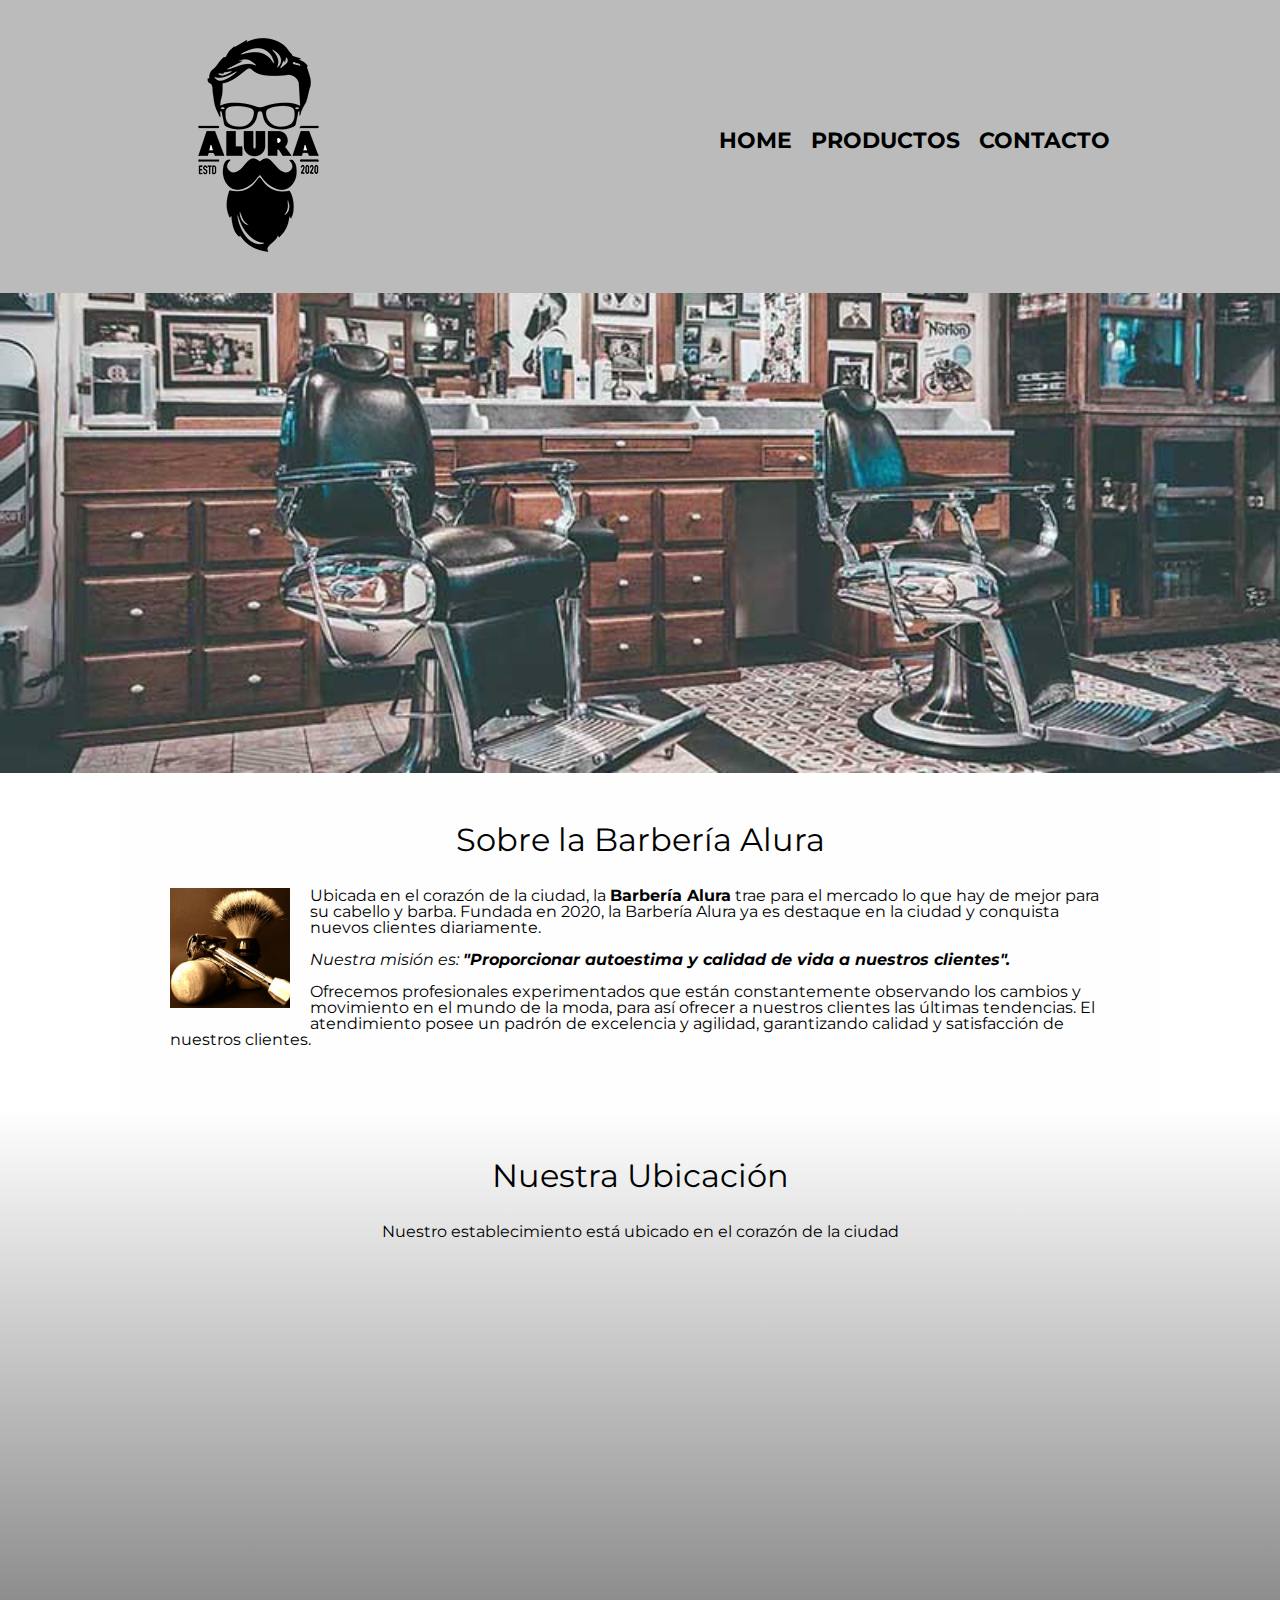
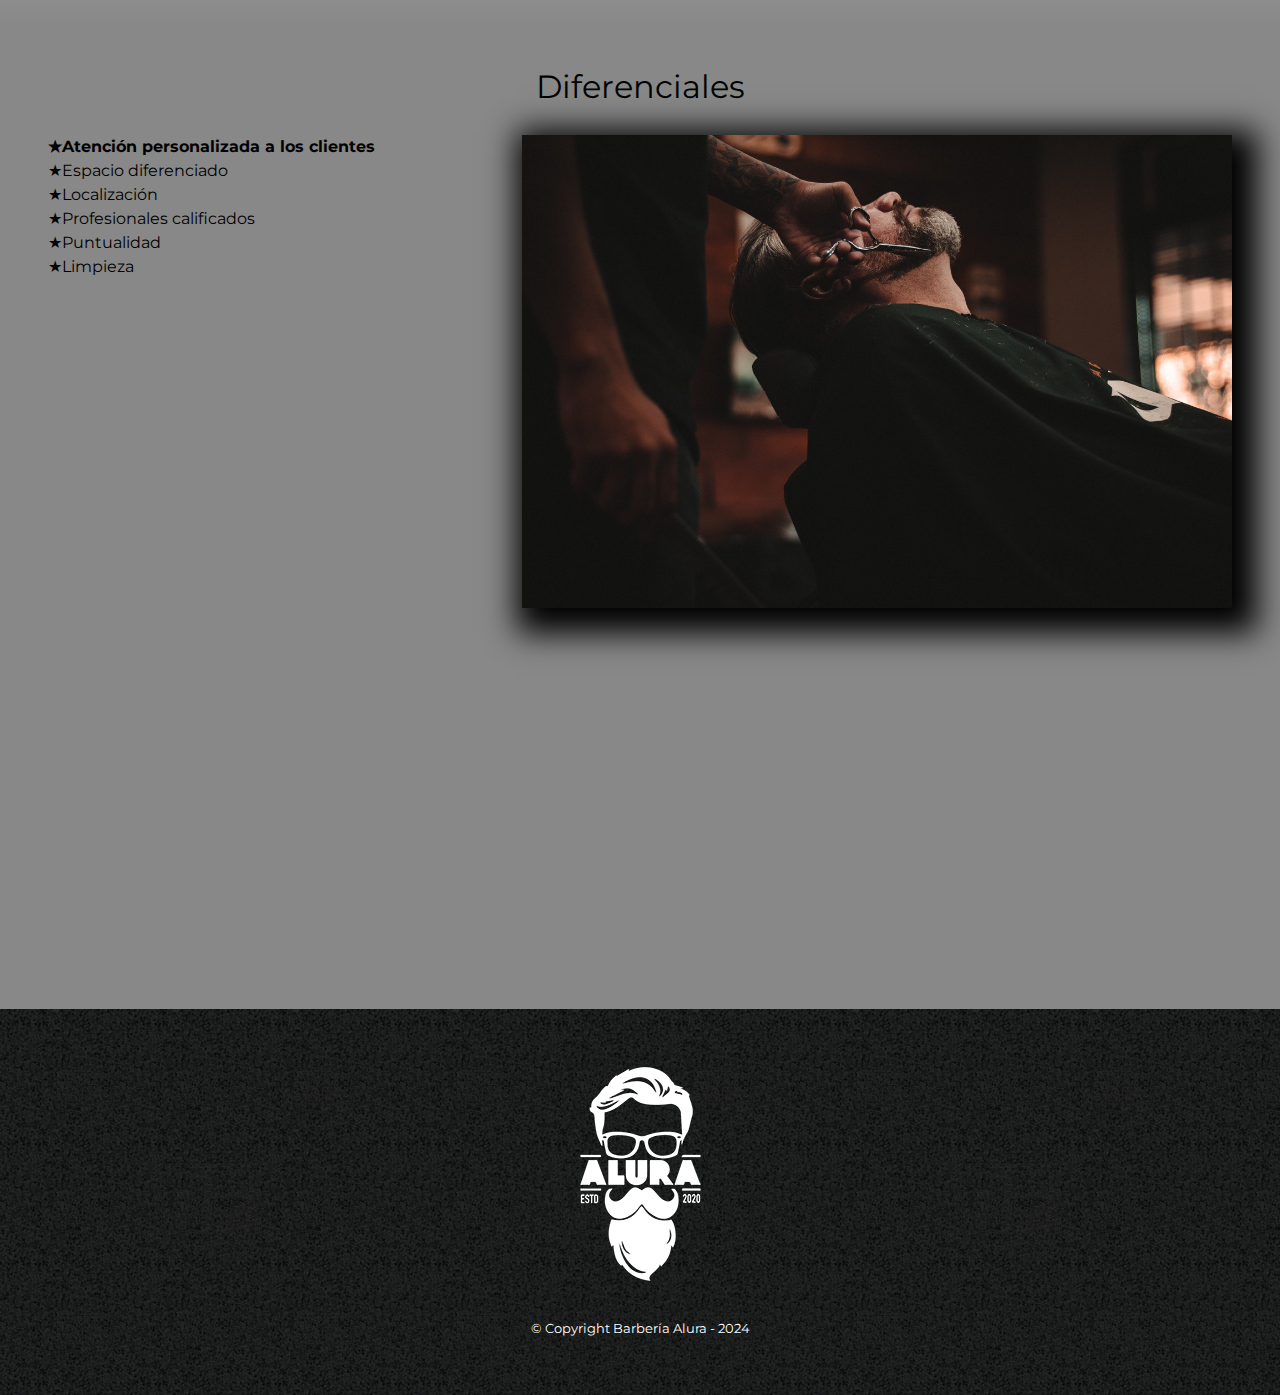
<file: index.html>
<!DOCTYPE html>
<html lang="en">
    <head>

        <meta charset="UTF-8">
        <meta name="viewport" content="width=device-width">
        <title>Barbería Alura</title>
        <link rel="stylesheet" href="reset.css">
        <link rel="stylesheet" href="style.css">  
        <link rel="preconnect" href="https://fonts.googleapis.com">
        <link rel="preconnect" href="https://fonts.gstatic.com" crossorigin>
        <link href="https://fonts.googleapis.com/css2?family=Montserrat:ital,wght@0,100..900;1,100..900&display=swap" rel="stylesheet">

    </head>

    <body>

        <header>
            <div class="caja">
                <h1><img src="img/logo.png" alt="Logo de la Barbería Alura">
                </h1>
    
                <nav>
                    <ul>
                        <li> <a href="index.html">Home</a></li>
                        <li><a href="productos.html">Productos</a></li>
                        <li><a href="contacto.html">Contacto</a></li>
                    </ul>
                </nav>
            </div>
        </header> 

        <img class="banner" src="img/banner.jpg" alt="">

        <main>
            <section class="principal">
                <h2 class="titulo-principal">Sobre la Barbería Alura</h2>

                <img class="utensillos" src="img/utensilios[1].jpg" alt="Utensillos de un barbero">
    
                <p>Ubicada en el corazón de la ciudad, la <strong>Barbería Alura</strong> trae para el mercado lo que hay de mejor para su cabello y barba. Fundada en 2020, la Barbería Alura ya es destaque en la ciudad y conquista nuevos clientes diariamente.</p> 
        
                <p id="mision"><em>Nuestra misión es: <strong> "Proporcionar autoestima y calidad de vida a nuestros clientes".</strong></em></p>
        
                <p>Ofrecemos profesionales experimentados que están constantemente observando los cambios y movimiento en el mundo de la moda, para así ofrecer a nuestros clientes las últimas tendencias. El atendimiento posee un padrón de excelencia y agilidad, garantizando calidad y satisfacción de nuestros clientes.</p> 
            </section>

            <section  class="mapa">
                <h3 class="titulo-principal"> Nuestra Ubicación</h3>
                <p>Nuestro establecimiento está ubicado en el corazón de la ciudad</p>

                <div class="mapa-contenido">
                    <iframe src="https://www.google.com/maps/embed?pb=!1m18!1m12!1m3!1d3656.407977726938!2d-46.63721302560553!3d-23.58969706263208!2m3!1f0!2f0!3f0!3m2!1i1024!2i768!4f13.1!3m3!1m2!1s0x94ce5bd9bb943bf5%3A0x6f642995c970f0fe!2scaelum%20alura!5e0!3m2!1ses!2sar!4v1709850356585!5m2!1ses!2sar" width="100%" height="300" style="border:0;" allowfullscreen="" loading="lazy" referrerpolicy="no-referrer-when-downgrade"></iframe>
                </div>
               
            </section>
    
            <section class="diferenciales">
                <h3 class="titulo-principal">Diferenciales</h3>

                <div class="contenidos-diferenciales">
                    <ul class="lista-diferenciales">
                        <li class="items">Atención personalizada a los clientes</li>
                        <li class="items">Espacio diferenciado</li>
                        <li class="items">Localización</li>
                        <li class="items">Profesionales calificados</li>
                        <li class="items">Puntualidad</li>
                        <li class="items">Limpieza</li>
                   </ul><img src="img/diferenciales.jpg" class="imagen-diferenciales"><!--ponemos pegado la etiq.de img a la del cierre de ul,para que me funciones el display, sino me lee el espacio de html-->
                </div>

                <div class="video">
                    <iframe width="100%" height="315" src="https://www.youtube.com/embed/wcVVXUV0YUY" frameborder="0" allow="accelerometer; autoplay; clipboard-write; encrypted-media; gyroscope; picture-in-picture" allowfullscreen></iframe>
                </div>
            </section>
        </main>

        <footer>
            <img src="img/logo-blanco.png" alt="Logo de la Barbería Alura" >
            <p class="copyright"> &copy Copyright Barbería Alura - 2024</p>
        </footer>
       
    </body>

</html>
</file>
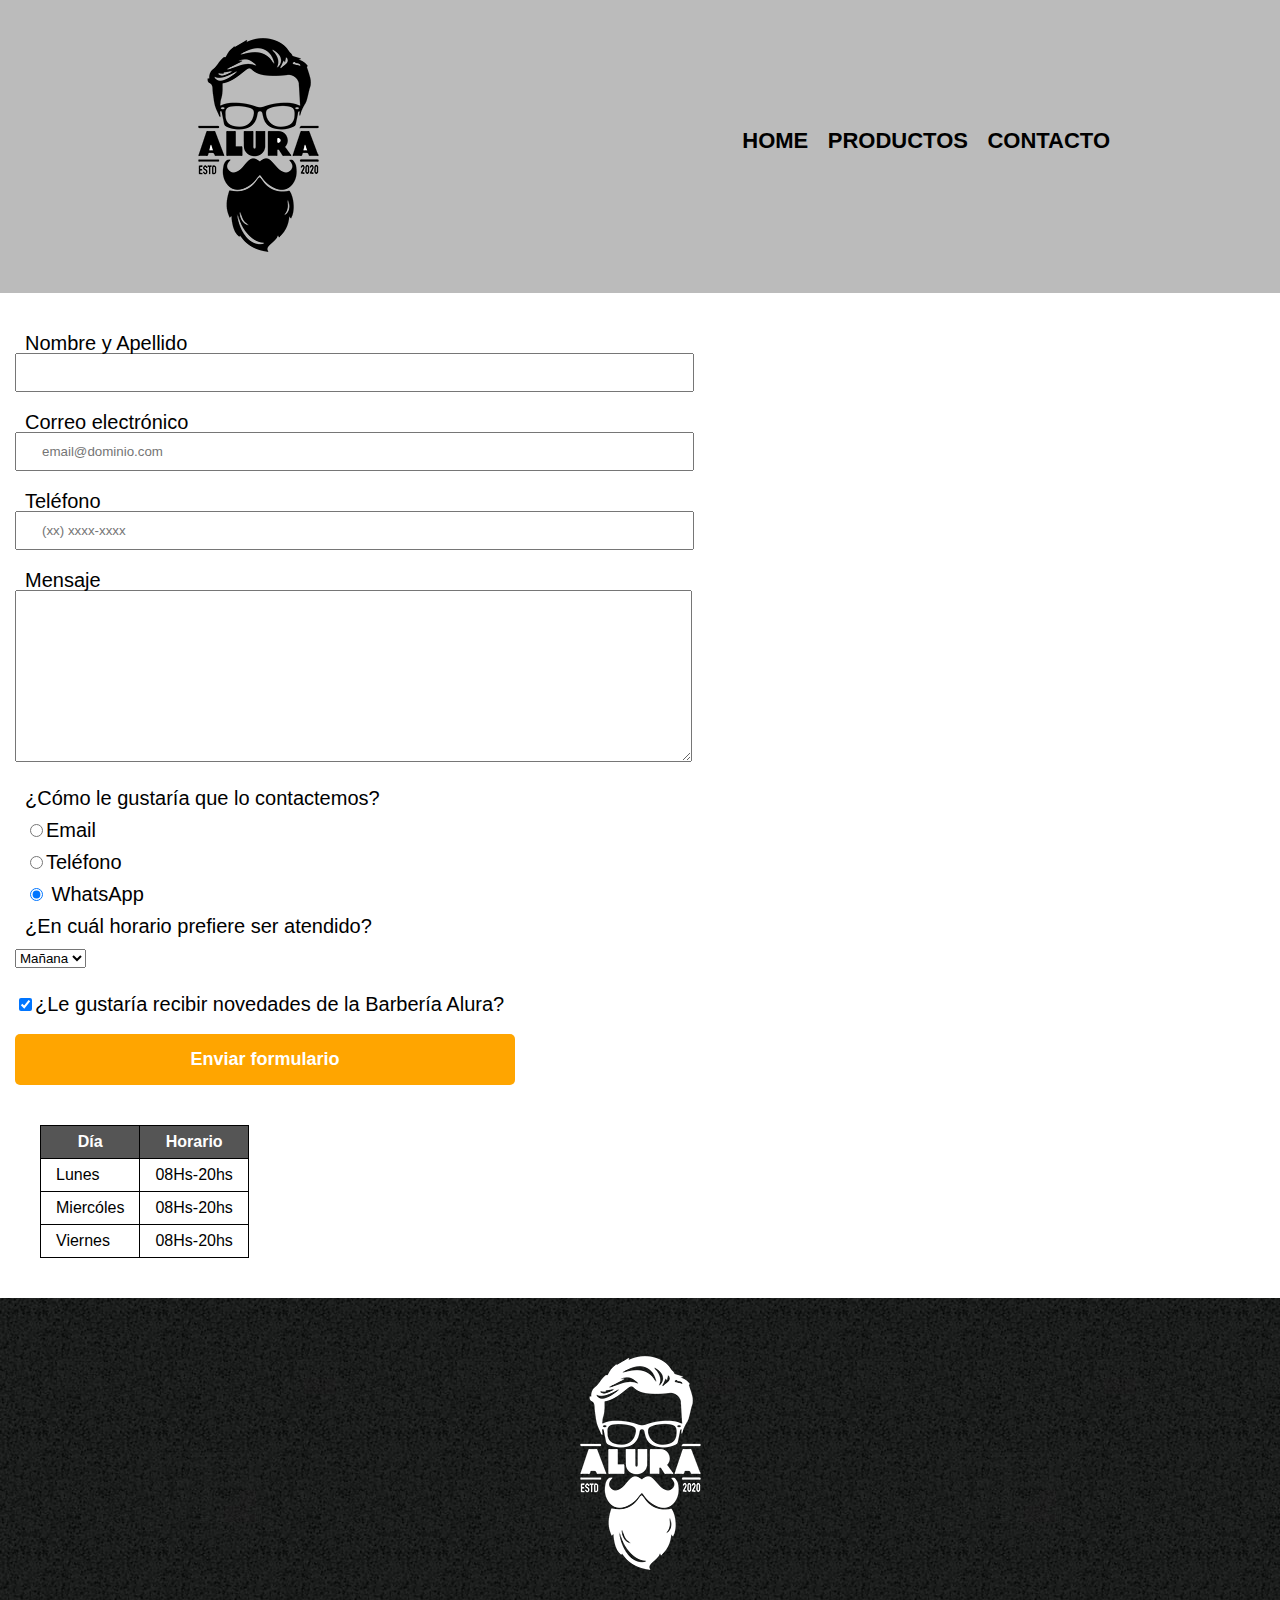
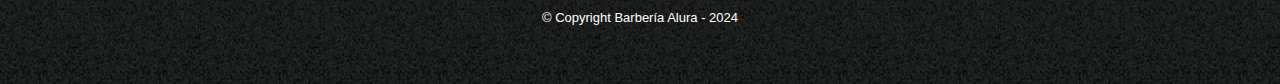
<file: contacto.html>
<!DOCTYPE html>
<html lang="en">
    <head>
        <meta charset="UTF-8">
        <meta name="viewport" content="width=device-width">
        <title>Contacto - Barbería Alura</title>
        <link rel="stylesheet" href="reset.css">
        <link rel="stylesheet" href="style.css">
    </head>
    <body>
        <header>
            <div class="caja">
                <h1><img src="img/logo.png" alt="Logo de la Barbería Alura">
                </h1>
    
                <nav>
                    <ul>
                        <li> <a href="index.html">Home</a></li>
                        <li><a href="productos.html">Productos</a></li>
                        <li><a href="contacto.html">Contacto</a></li>
                    </ul>
                </nav>
            </div>
        </header>

<!-- Formulario-->
        <main>
            <form>
                <label for="nombreapellido"> Nombre y Apellido</label>
                <input type="text" id="nombreapellido" class="input-padron" required>

                <label for="correoelectronico">Correo electrónico</label>
                <input type="email" id="correoelectronico"class="input-padron" required placeholder="email@dominio.com">

                <label for="telefono">Teléfono</label>
                <input type="tel" id="telefono"class="input-padron" required placeholder="(xx) xxxx-xxxx">

                <label for="mensaje">Mensaje</label>
                <textarea id="mensaje" cols="70" rows="10"class="input-padron" required></textarea>

                <fieldset>
                    <!--usa for="radio" para formar el circulo-->
                    <legend>¿Cómo le gustaría que lo contactemos?</legend>

                    <label for="radio-email"><input type="radio" name="contacto" value="email"
                    id="radio-email">Email</label>
                    
                    <label for="radio-telefono"><input type="radio" name="contacto" value="telefono"
                    id="radio-telefono">Teléfono</label>
                                        
                    <label for="radio-whstsapp"><input type="radio" name="contacto" value="whatsapp"
                    id="radio-whatsapp" checked> WhatsApp</label>
                </fieldset>   
               
                <fieldset>
                    <legend>¿En cuál horario prefiere ser atendido?</legend>

                    <select>
                        <option>Mañana</option>
                        <option>Tarde</option>
                        <option>Noche</option>
                    </select>
                </fieldset>
                

                    <label class="checkbox"> <input type="checkbox" checked>¿Le gustaría recibir novedades de la Barbería Alura?</label>
                       
                    <input type="submit" value="Enviar formulario" class="enviar">
            </form>

            <table>
                <thead>
                    <tr>
                        <th>Día</th>
                        <th>Horario</th>
                    </tr> 
                </thead>

                <tbody>
                    <tr>
                        <td>Lunes</td>
                        <td>08Hs-20hs</td>
                    </tr>

                    <tr>
                        <td>Miercóles</td>
                        <td>08Hs-20hs</td>
                    </tr>

                    <tr>
                        <td>Viernes</td>
                        <td>08Hs-20hs</td>
                    </tr>
                </tbody>
            </table>
        </main>

        <footer>
            <img src="img/logo-blanco.png" alt="Logo de la Barbería Alura" >
            <p class="copyright"> &copy Copyright Barbería Alura - 2024</p>
        </footer>
    </body>
</html>
</file>
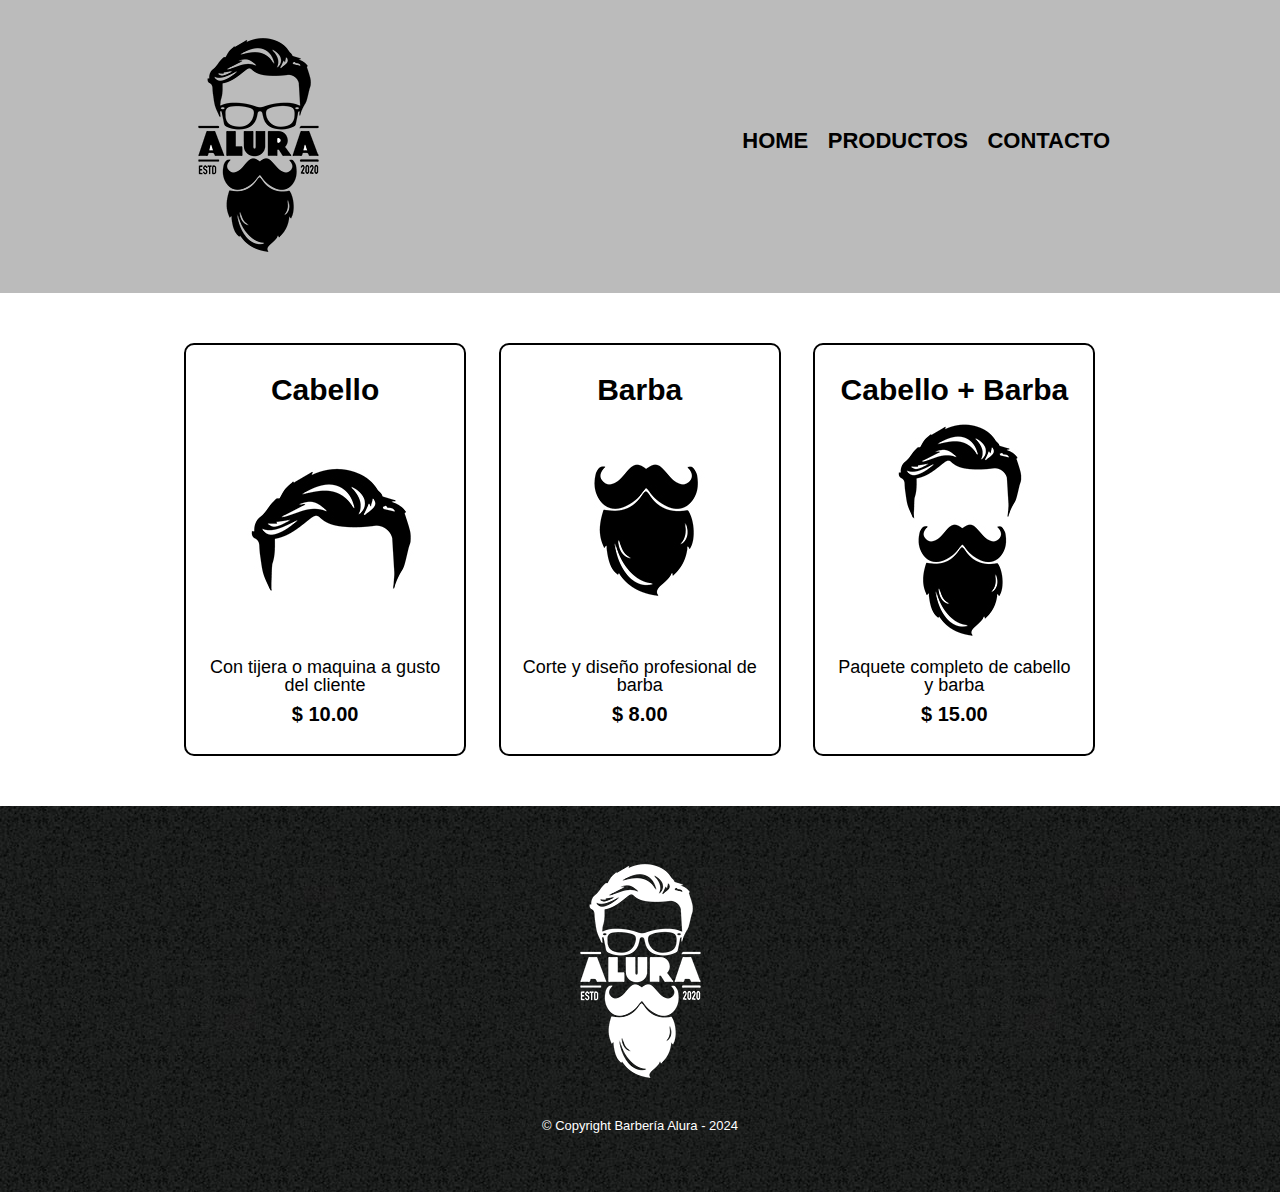
<file: productos.html>
<!DOCTYPE html>
<html lang="en">
    <head>
        <meta charset="UTF-8">
        <meta name="viewport" content="width=device-width">
        <title>Productos - Barbería Alura</title>
        <link rel="stylesheet" href="reset.css">
        <link rel="stylesheet" href="style.css">
    </head>
    <body>
        <header>
            <div class="caja">
                <h1><img src="img/logo.png" alt="Logo de la Barbería Alura">
                </h1>
    
                <nav>
                    <ul>
                        <li> <a href="index.html">Home</a></li>
                        <li><a href="productos.html">Productos</a></li>
                        <li><a href="contacto.html">Contacto</a></li>
                    </ul>
                </nav>
            </div>
        </header>

        <main>
            <ul class="productos">
                <li>
                    <h2>Cabello</h2>
                    <img src="img/cabello.jpg">
                    <p class="producto-descripcion
                    ">Con tijera o maquina a gusto del cliente</p>
                    <p class="producto-precio">$ 10.00</p>
                </li>

                <li>
                    <h2>Barba</h2>
                    <img src="img/barba.jpg">
                     <p class="producto-descripcion
                    ">Corte y diseño profesional de barba</p>
                    <p class="producto-precio">$ 8.00</p>
                </li>

                <li>
                    <h2>Cabello + Barba</h2>
                    <img src="img/cabello+barba.jpg">
                    <p class="producto-descripcion
                    ">Paquete completo de cabello y barba</p>
                    <p class="producto-precio">$ 15.00</p>
                </li>
            </ul>
        </main>

        <footer>
            <img src="img/logo-blanco.png" >
            <p class="copyright"> &copy Copyright Barbería Alura - 2024</p>
        </footer>
    </body>
</html>
</file>
<file: style.css>
/*Fuente de todo el body en todas las pag*/
body{
  font-family: "Montserrat", sans-serif;
  font-optical-sizing: auto;
  font-weight: weight;
  font-style: normal;
}


/*Encabezado*/
    header{
        background-color: #bbbbbb;
        padding: 20px 0;
    }

/*Clase del div (div encapsula H1 y Logo*/
    .caja{
        width: 940px;
        position: relative;
        margin: 0 auto;
    }

/*Barra de navegación*/    
    nav{
        position: absolute;
        top: 110px;
        right: 0px;
    }

/*Lista-HOME,PRODUCTOS,CONTACTOS*/
    nav li{
        display:inline;
        margin: 0 0 0 15px;
        
    }

/*Texto de la lista*/
    nav a{
        text-transform: uppercase; /*transforma texto a mayuscula*/
        color: #000000;
        font-weight: bold; /*texto en negrita*/
        font-size: 22px;
        text-decoration: none;/*saca subrayado al texto*/
    }

/* Movimiento cuanto pasa el mouse por arriba del home,productos,contacto*/    
    nav a:hover{
        color: azure;
        text-decoration: underline;
    }

/*Lista de los productos*/    
    .productos{
        width: 940px;
        margin: 0 auto;
        padding: 50px;
    }

/*Cuadro de las opciones de productos*/    
    .productos li{
        display: inline-block;
        text-align: center;
        width: 30%;
        vertical-align: top;
        margin: 0 1.5%;
        padding: 30px 20px;
        box-sizing: border-box;/*para q no supere el 100% de la pag*/
        border: 2px solid #000000;
        border-radius: 10px;
    }

/*Movimiento de los cuadros cuando pasas el mouse por arriba*/    
    .productos li:hover{
        border-color: #c78c19;
    }
    
/*Cambia de color cuando haces click en los cuadros*/    
    .productos li:active{
        border-color:green;
    }

/*Titulo de los cuadros*/ 
    .productos h2{
        font-size: 30px;
        font-weight:bold ;
    }

/*Aumenta de tamaño los titulos de los cuadros cuando pasas el mouse x arriba*/       
    .productos li:hover h2{
        font-size: 33px;
    }

/*Descripción de los cuadros*/    
    .producto-descripcion{
        font-size: 18px;
    }

/*Precio de los cuadros*/    
    .producto-precio{
        font-size:20px;
        font-weight: bold;
        margin-top: 10px;
    }

/*Pie de pagina*/    
    footer{
        text-align: center;
        background: url(img/bg.jpg);
        padding: 40px;
    }

/*Texto del pie de pagina*/    
    .copyright{
        color: white ;
        font-size: 13px;
        margin: 20px;
    }

/*Formulario*/    
     form{
        margin: 40px 15px;
       
    }

/* Texto arriba del rectangulo para completar*/    
    form label, form legend{
        display:block;
        font-size: 20px;
        margin: 0 10px;
    }

/*Rectangulo para completar*/    
    .input-padron{
        display: block;
        margin:0 0 20px;
        padding: 10px 25px;
        width: 50%;
    }

/*Espacio ente lineas ¿Cómo te gustaria...?*/    
    fieldset{
        line-height: 2em;
    }

/* Opción de resivir novedades*/   
    .checkbox{
        margin: 20px 0;
    }

/*Boton enviar*/    
    .enviar{
        width: 40%;
        padding: 15px 0;
        font-size: 18px;
        font-weight:bold;
        color: white;
        background: orange;
        border: none;
        border-radius: 5px;
        transition: 1s all;
        cursor: pointer; /*cambia cursor por manito*/
    }

/*Botón enviar cambia de color cuando pasa el mmouse por arriba*/    
    .enviar:hover{
        background: orangered;
        transform: scale(1.2);/*Aumenta de tamaño cuando paso el mouse x arriba*/
    }

/*Tabla de días y horarios*/    
    table{
        margin: 40px 40px ;
    }

/*Encabezado de la table*/
    thead{
        background:#555555;
        color: white;
        font-weight: bold;
    }

/*Haciendo las líneas*/    
    td,th{
        border: 1px solid #000000;
        padding: 8px 15px;
    }

/* Inicia el Css para nuestra home*/
/*Foto de la barbería*/
    .banner{
        width: 100%;
    }
   
/*Titulo del texto*/    
    .titulo-principal{
        text-align: center;
        font-size: 2em;
        margin: 0 0 1em;
        clear: left;/* Cualquier configuracion q venga despues del titulo a la izq. q me lo limpie*/
    }

/*Primer section*/
    .principal{
        padding: 3em;
        background:#fefefe;
        width: 940px;
        margin: 0 auto;
    }

/*Texto-parrafo*/    
    .principal p{
         margin: 0 0 1em;
    }

/*Negrita en el texto y forma de fuente de algunas palabras*/
    .principal strong{
        font-weight: bold;
    }

    .principal em{
        font-style: italic;
    }

/*magen utensillos*/
    .utensillos{
        width: 120px;
        float: left; /*ponel el texto a la izq. de la img*/
        margin: 0 20px 20px 0;
    }

/*Imagen mapa*/
    .mapa{
        padding: 3em 0;
        background:linear-gradient(#fefefe,#888888);
    } 
    
/*Texto del mapa*/
    .mapa p{
        margin:0 0 2em;
        text-align: center;
    }

/*Mapa*/    
    .mapa-contenido{
        width: 940px;
        margin: 0 auto;
    }

/*Segundo section*/
    .diferenciales{
        padding: 3em;
        background: #888888;
    }

/*Texto diferenciales*/
    .contenido-diferenciales{
        width: 640px;
        margin: 0 auto;
    }

    .lista-diferenciales{
        width: 40%;
        display: inline-block;
        vertical-align: top;
    }

    .items{
        line-height: 1.5;
    }

/*Aplicamos estrella a nuestros items diferenciales*/
    .items:before{
       content: "★";  
    }   

/*Aplicamos negrita al primer items,pseudo-clase,:nth-child(1)(primer hijo)*/
    .items:first-child{
        font-weight: bold;
    }

/* Imagen diferenciales*/
    .imagen-diferenciales{
        width: 60%;
        transition: 400ms;
        box-shadow:10px 10px 30px 15px #000000 ;
    } 

/*Opacidad de la imag diferenciales cuando el mouse pase x arriba*/
.imagen-diferenciales:hover{
    opacity:0.3 ;
}    
    
/*Video*/    
    .video{
        width:560px;
        margin: 1em auto;
    }

/*Medias query, para ajustar mi pag HOME a dispositivos moviles*/    
    @media screen and (max-width:480px) {
        h1{ /*logo*/
            text-align: center;
        }

        nav{/*home,producto,contacto*/
            position: static;       
        }

        nav,form,.caja,.principal,.mapa-contenido,.contenido-diferenciales,.video,.productos,.producto-descripcion,.producto-precio{ /*resto del contenido de la home*/
            width: auto;
        }

        .lista-diferenciales,.imagen-diferenciales{
            width: 100%;
        }
        
        /*Medias query, para ajustar pag PRODUCTOS a dispositivos moviles*/  

        .productos{
            display: flex;
            flex-direction:column;
        }
    
        .productos li{
            width: 95%;
        }

        /*Medias query, para ajustar pag CONTACTO a dispositivos moviles*/ 
    
        form{
            margin: 1em;
        }
    
        .input-padron{
            width: 80%
        }
    
        .enviar{
            width: 95%;
        }
    }
</file>
